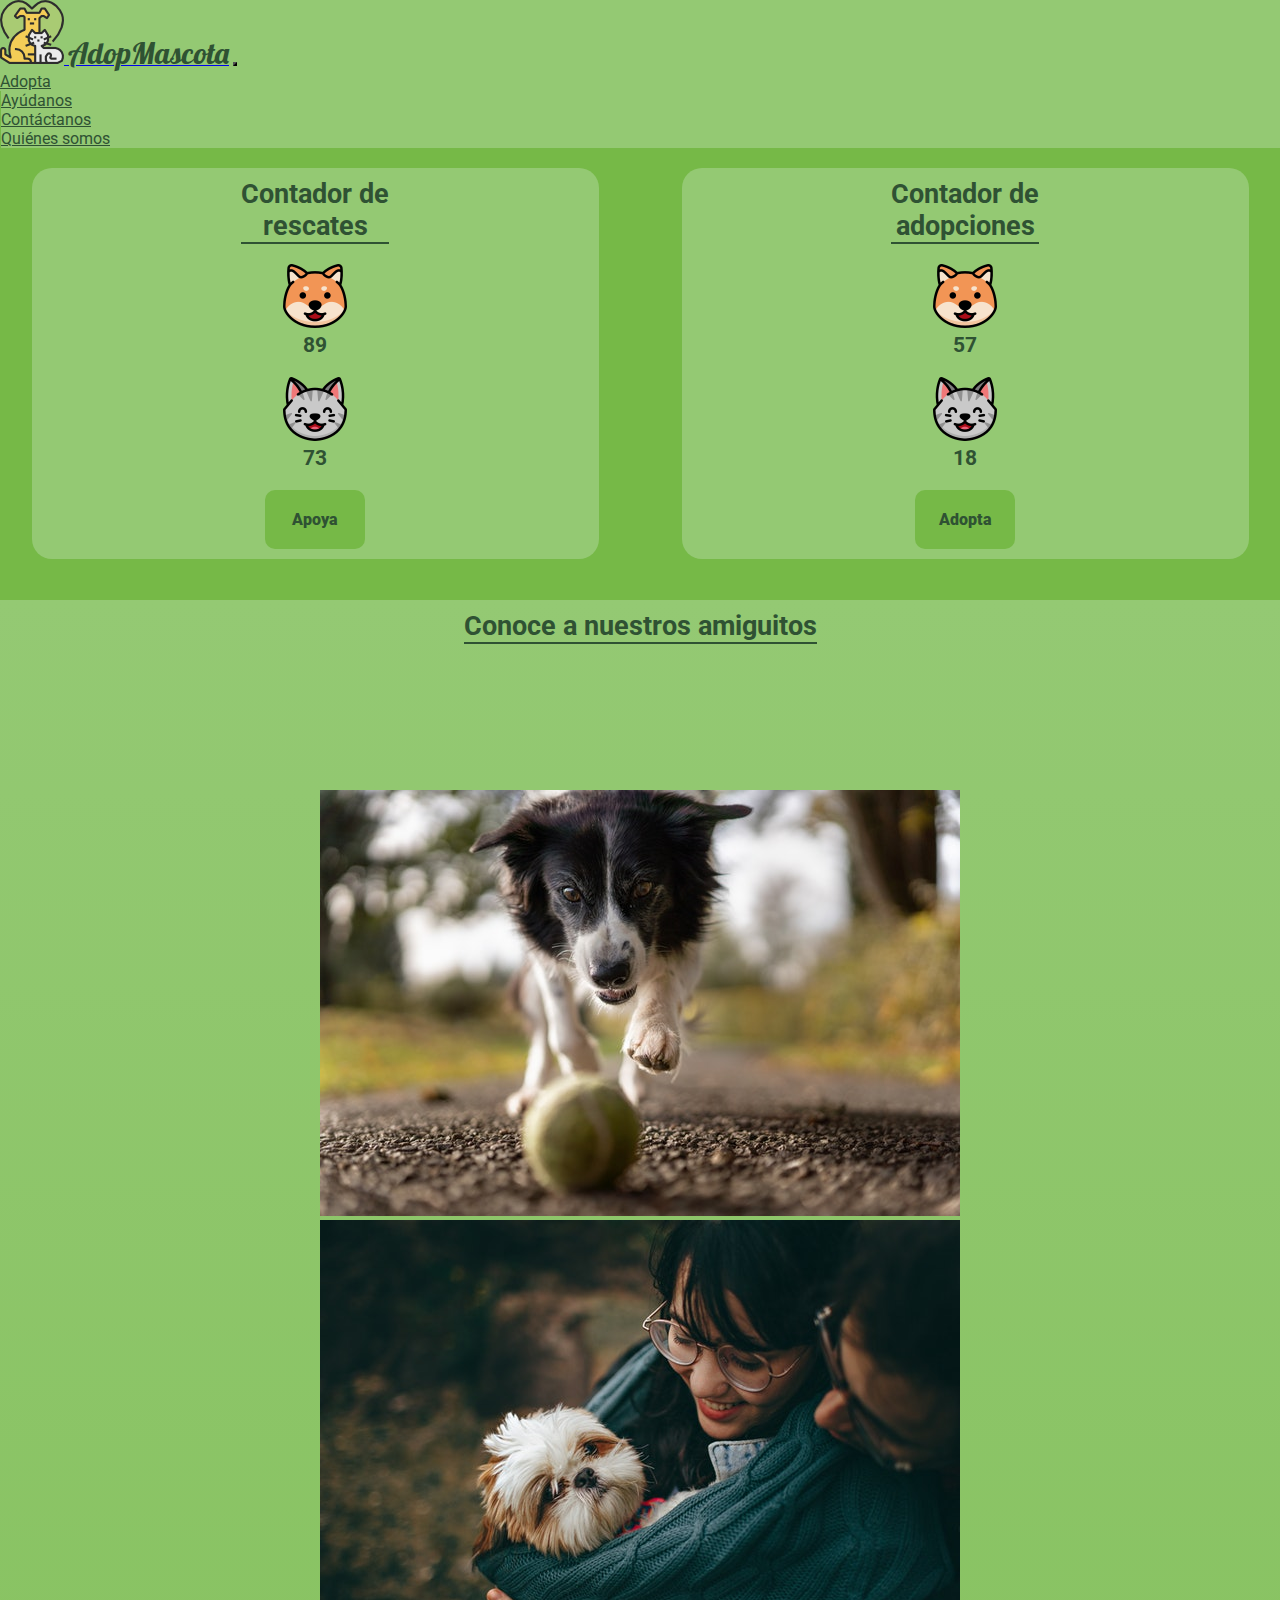
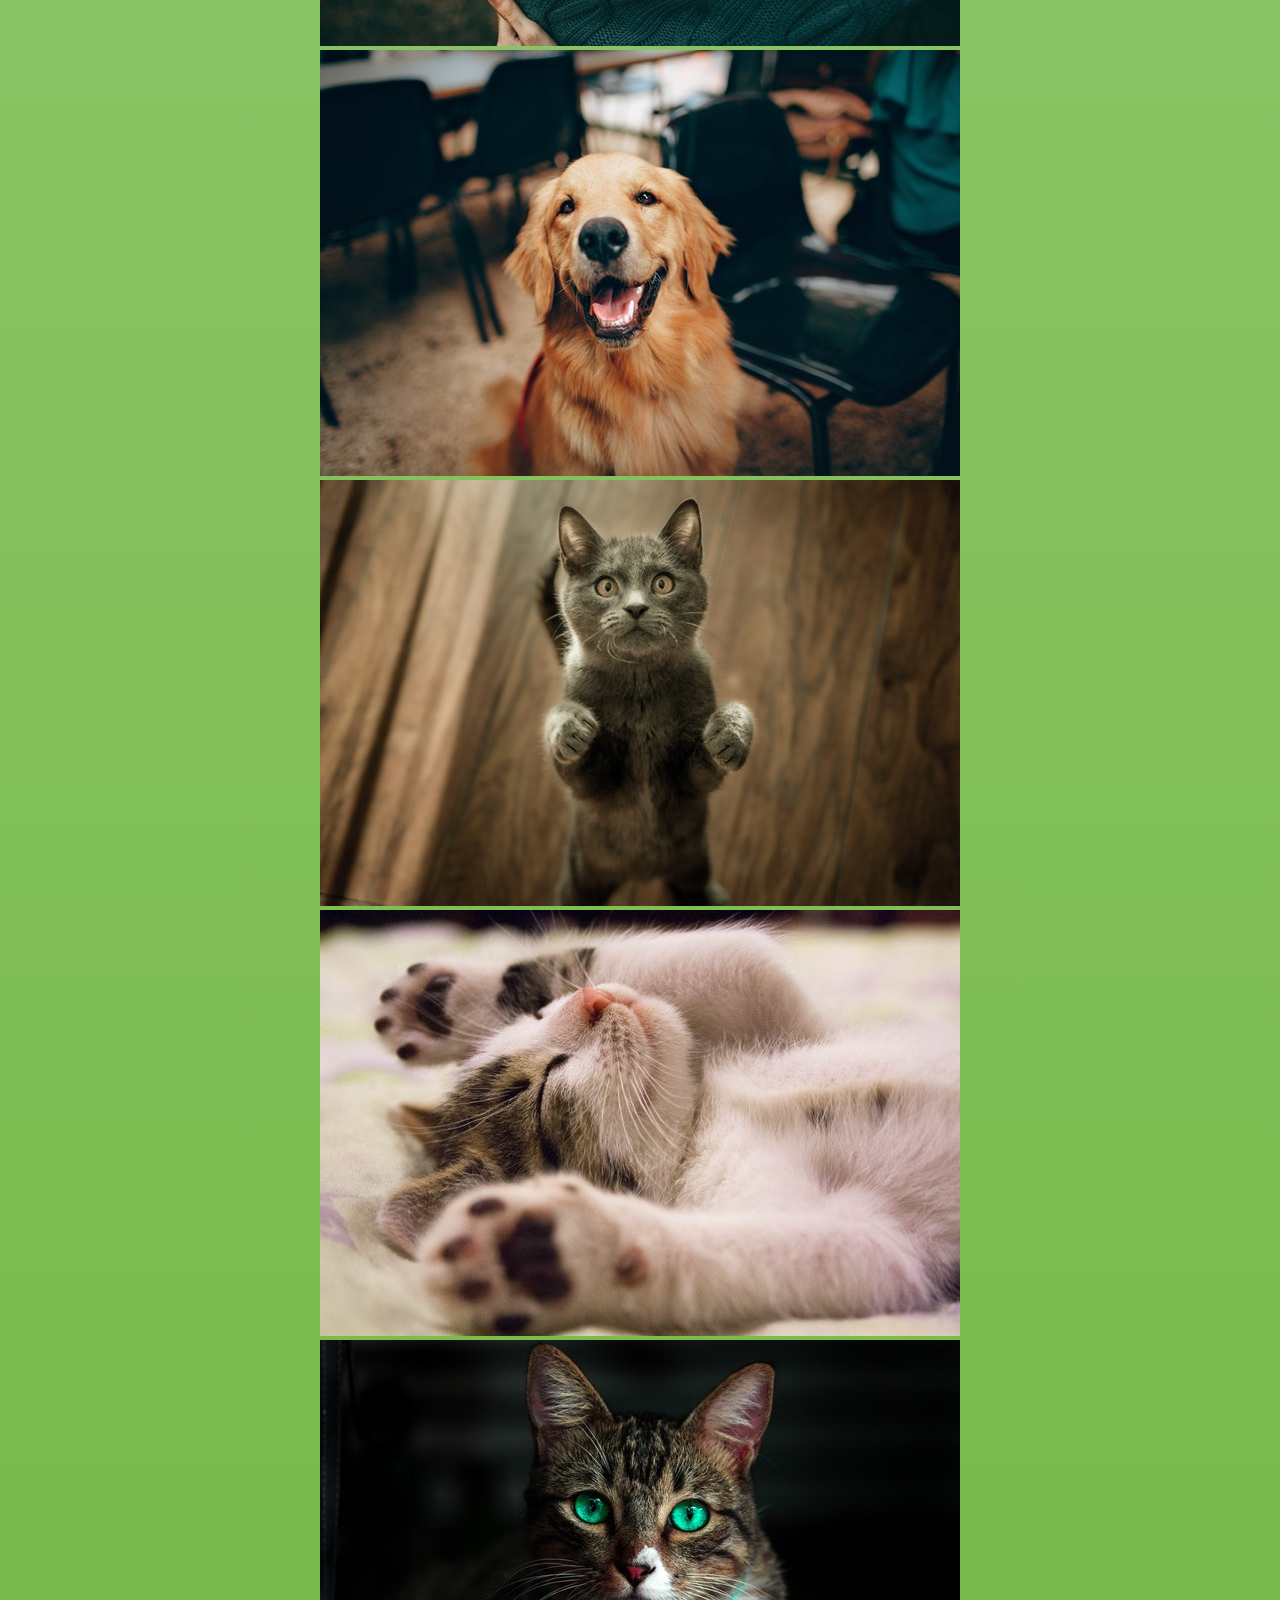
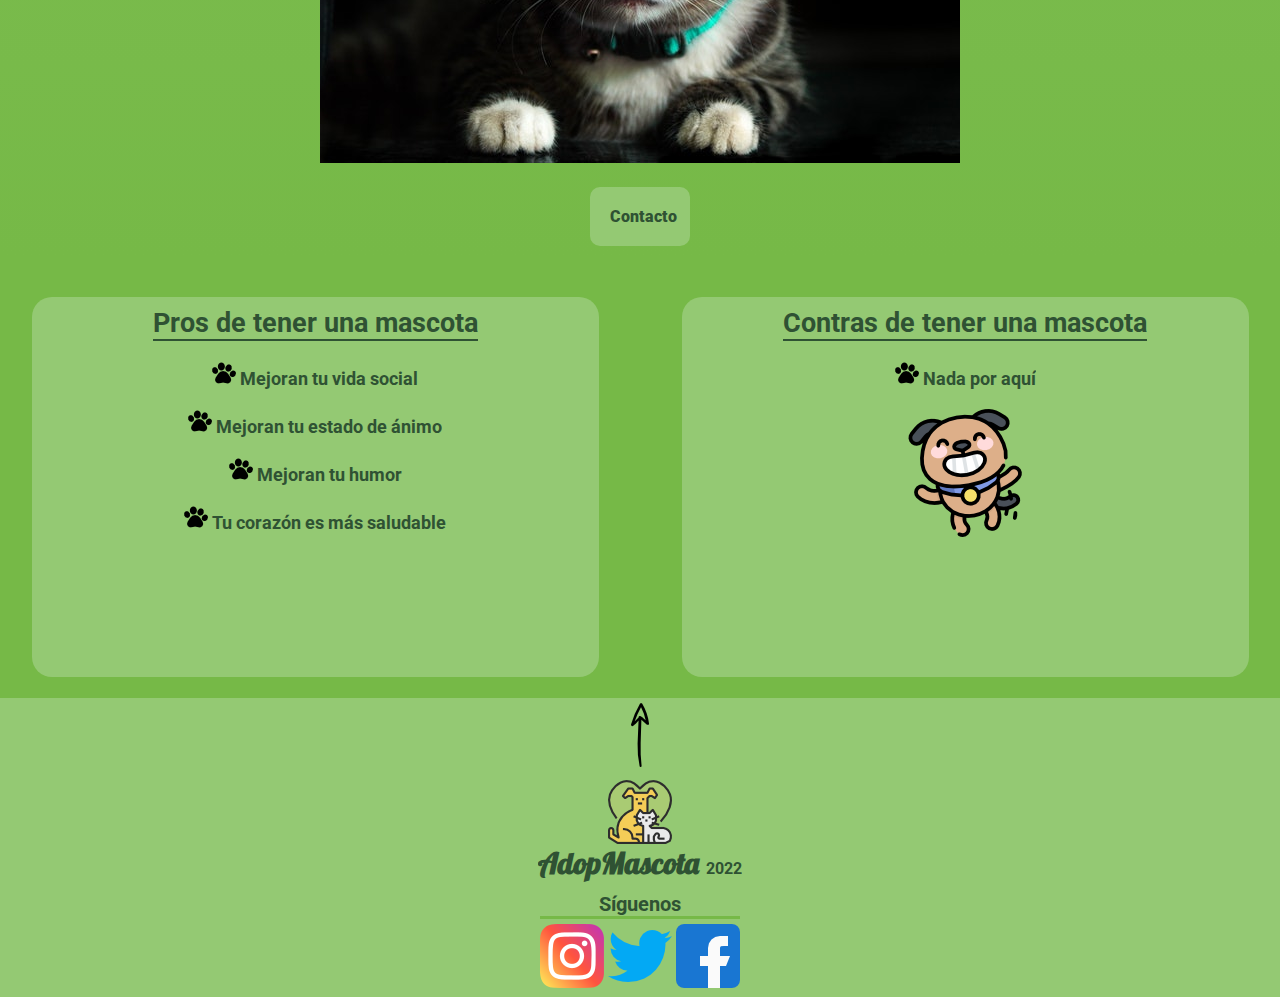
<file: index.html>
<!DOCTYPE html>
<html lang="es">
  <head>
    <meta charset="UTF-8" />
    <meta http-equiv="X-UA-Compatible" content="IE=edge" />
    <meta name="viewport" content="width=device-width, initial-scale=1.0" />
    <link rel="preconnect" href="https://fonts.googleapis.com" />
    <link rel="preconnect" href="https://fonts.gstatic.com" crossorigin />
    <link
      href="https://fonts.googleapis.com/css2?family=Roboto&display=swap"
      rel="stylesheet"
    />
    <link rel="preconnect" href="https://fonts.googleapis.com" />
    <link rel="preconnect" href="https://fonts.gstatic.com" crossorigin />
    <link
      href="https://fonts.googleapis.com/css2?family=Lobster&display=swap"
      rel="stylesheet"
    />
    <link rel="preconnect" href="https://fonts.googleapis.com" />
    <link rel="preconnect" href="https://fonts.gstatic.com" crossorigin />
    <link
      href="https://fonts.googleapis.com/css2?family=Square+Peg&display=swap"
      rel="stylesheet"
    />
    <link
      rel="stylesheet"
      href="https://cdn.jsdelivr.net/npm/bootstrap@4.6.1/dist/css/bootstrap.min.css"
      integrity="sha384-zCbKRCUGaJDkqS1kPbPd7TveP5iyJE0EjAuZQTgFLD2ylzuqKfdKlfG/eSrtxUkn"
      crossorigin="anonymous"
    />
    <link rel="stylesheet" href="/css/styles.css" />
    <link rel="icon" type="image/png" href="./images/pet.png" />
    <title>Inicio</title>
  </head>
  <body id="inicio">
    <nav class="navbar navbar-expand-md navbar-dark">
      <!-- Brand -->
      <a class="navbar-brand" href="./index.html"
        ><img src="/images/logo-perro-gato-verde.png" alt="logo" />
        <span>AdopMascota</span></a
      >

      <!-- Toggler/collapsibe Button -->
      <button
        class="navbar-toggler"
        type="button"
        data-toggle="collapse"
        data-target="#collapsibleNavbar"
      >
        <span class="navbar-toggler-icon"></span>
      </button>

      <!-- Navbar links -->
      <div class="collapse navbar-collapse" id="collapsibleNavbar">
        <ul class="navbar-nav ml-auto">
          <li class="nav-item">
            <a class="nav-link font-weight-bold lead" id="adop" href="./pages/adopta.html"
              >Adopta</a
            >
          </li>
          <li class="nav-item">
            <a
              class="nav-link font-weight-bold lead"
              href="./pages/ayudanos.html"
              >Ayúdanos</a
            >
          </li>
          <li class="nav-item">
            <a
              class="nav-link font-weight-bold lead"
              href="./pages/contactanos.html"
              >Contáctanos</a
            >
          </li>
          <li class="nav-item">
            <a
              class="nav-link font-weight-bold lead"
              href="./pages/quienes.html"
              >Quiénes somos</a
            >
          </li>
        </ul>
      </div>
    </nav>
    <main class="grid-container main-index">
      <div class="tarjeta tarj-resc tarjeta-sombra">
        <h2>
          Contador de <br />
          rescates
        </h2>
        <div class="tarjeta__perro">
          <img src="./images/dog.png" alt="icono perro" />
          <h3>89</h3>
        </div>
        <div class="tarjeta__gato">
          <img src="./images/cat.png" alt="icono gato" />
          <h3>73</h3>
        </div>
        <a href="./pages/ayudanos.html" class="tarjeta__btn">Apoya</a>
      </div>
      <div class="tarjeta tarj-adop tarjeta-sombra">
        <h2>
          Contador de <br />
          adopciones
        </h2>
        <div class="tarjeta__perro">
          <img src="./images/dog.png" alt="icono perro" />
          <h3>57</h3>
        </div>
        <div class="tarjeta__gato">
          <img src="./images/cat.png" alt="icono gato" />
          <h3>18</h3>
        </div>
        <a href="./pages/adopta.html" class="tarjeta__btn">Adopta</a>
      </div>
      <!-- Carousel inicio-->
        <div class="tarjeta tarjeta-carousel">
          <h2>Conoce a nuestros amiguitos</h2>
          <div id="demo" class="carousel slide car1" data-ride="carousel">
            <!-- Indicators -->
            <ul class="carousel-indicators">
              <li data-target="#demo" data-slide-to="0" class="active"></li>
              <li data-target="#demo" data-slide-to="1"></li>
              <li data-target="#demo" data-slide-to="2"></li>
              <li data-target="#demo" data-slide-to="3"></li>
              <li data-target="#demo" data-slide-to="4"></li>
              <li data-target="#demo" data-slide-to="5"></li>
            </ul>

            <!-- The slideshow -->
            <div class="carousel-inner">
              <div class="carousel-item active">
                <img src="./images/perro0.jpg" alt="Foto perro" />
              </div>
              <div class="carousel-item">
                <img src="./images/perro1.jpg" alt="Foto perro" />
              </div>
              <div class="carousel-item">
                <img src="./images/perro3.jpg" alt="Foto perro" />
              </div>
              <div class="carousel-item">
                <img src="./images/gato1.jpg" alt="Foto gato" />
              </div>
              <div class="carousel-item">
                <img src="./images/gato2.jpg" alt="Foto gato" />
              </div>
              <div class="carousel-item">
                <img src="./images/gato3.jpg" alt="Foto gato" />
              </div>
            </div>
          </div>
          <a href="./pages/contactanos.html" class="tarjeta__btn btn-carousel">Contacto</a>
        </div>
      <!-- Carousel fin-->

      <div class="tarjeta tarj-adop tarj-pros tarjeta-sombra">
        <h2>Pros de tener una mascota</h2>
        <p>
          <span><img src="./images/pawprint.png" alt="huella mascota" /></span>
          Mejoran tu vida social
        </p>
        <p>
          <span><img src="./images/pawprint.png" alt="huella mascota" /></span>
          Mejoran tu estado de ánimo
        </p>
        <p>
          <span><img src="./images/pawprint.png" alt="huella mascota" /></span>
          Mejoran tu humor
        </p>
        <p>
          <span><img src="./images/pawprint.png" alt="huella mascota" /></span>
          Tu corazón es más saludable
        </p>
      </div>
      <div class="tarjeta tarj-adop tarj-contras tarjeta-sombra">
        <h2>Contras de tener una mascota</h2>
        <p>
          <span><img src="./images/pawprint.png" alt="huella mascota" /></span>
          Nada por aquí
        </p>
        <img src="./images/happy-dogg.png" alt="perro feliz" />
      </div>
    </main>
    <footer>
      <a href="#inicio"
        ><img src="./images/up-arrow.png" alt="foto flecha hacia arriba"
      /></a>
      <div class="marca">
        <img src="./images/logo-perro-gato-verde.png" alt="" />
        <h2>AdopMascota <span>2022</span></h2>
      </div>
      <div class="rrss">
        <p>Síguenos</p>
        <div class="links">
          <a href="https://www.instagram.com" target="_blank"
            ><img src="./images/instagram.png" alt="Logo instagram"
          /></a>
          <a href="https://www.twitter.com" target="_blank"
            ><img src="./images/twitter.png" alt="Logo twitter"
          /></a>
          <a href="https://www.facebook.com" target="_blank"
            ><img src="./images/facebook.png" alt="Logo Facebook"
          /></a>
        </div>
      </div>
    </footer>
    <script
      src="https://cdn.jsdelivr.net/npm/jquery@3.5.1/dist/jquery.slim.min.js"
      integrity="sha384-DfXdz2htPH0lsSSs5nCTpuj/zy4C+OGpamoFVy38MVBnE+IbbVYUew+OrCXaRkfj"
      crossorigin="anonymous"
    ></script>
    <script
      src="https://cdn.jsdelivr.net/npm/bootstrap@4.6.1/dist/js/bootstrap.bundle.min.js"
      integrity="sha384-fQybjgWLrvvRgtW6bFlB7jaZrFsaBXjsOMm/tB9LTS58ONXgqbR9W8oWht/amnpF"
      crossorigin="anonymous"
    ></script>
  </body>
</html>
</file>
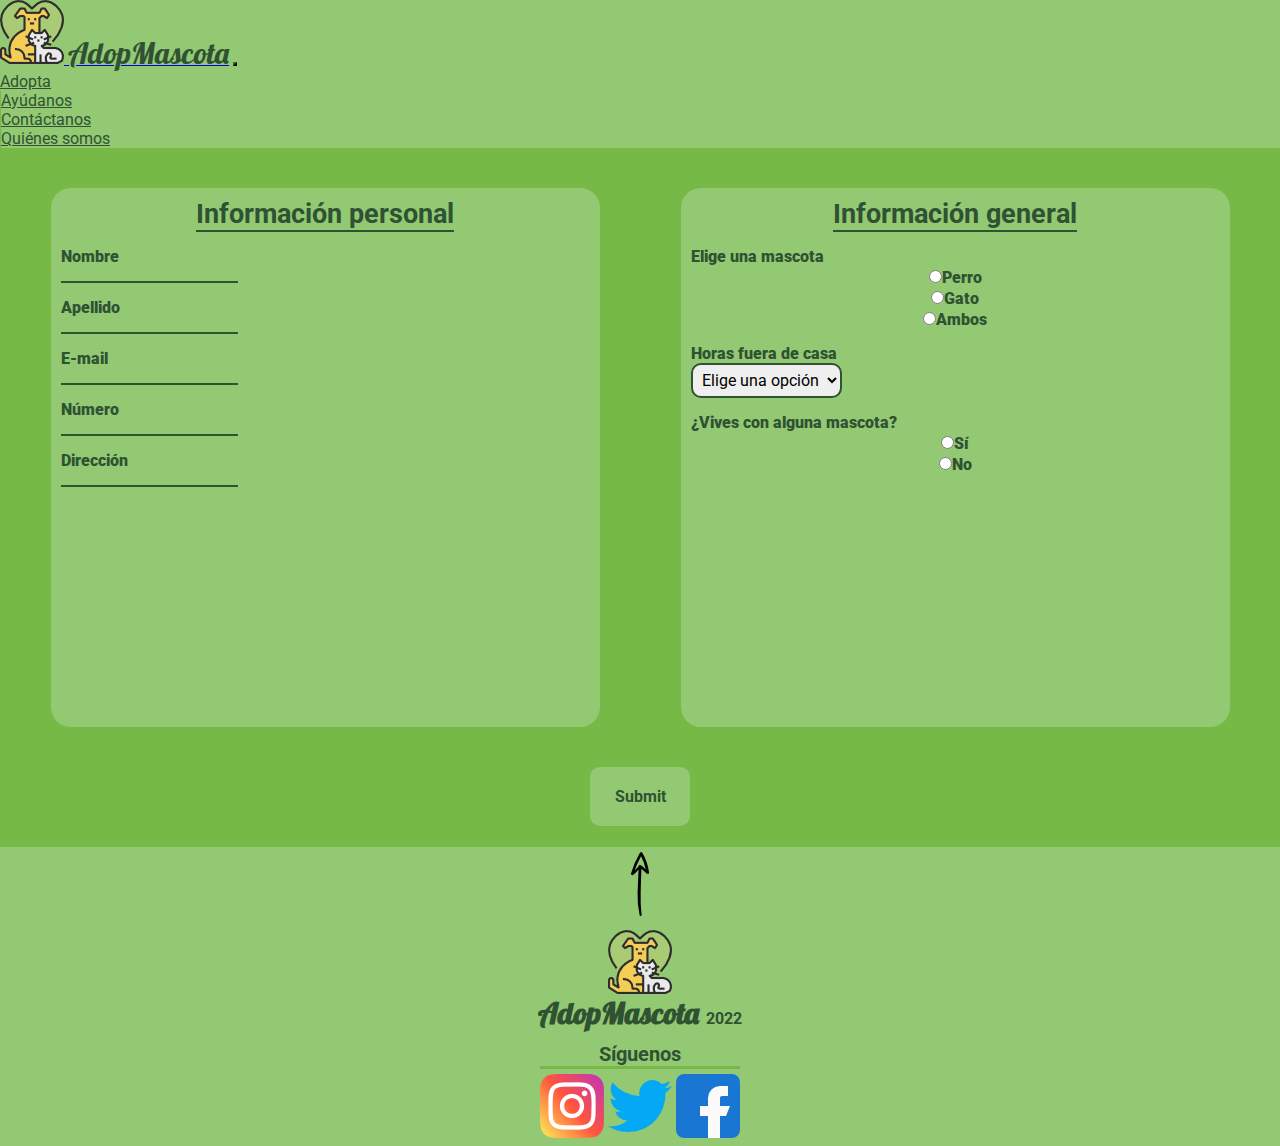
<file: pages/adopta.html>
<!DOCTYPE html>
<html lang="es">
  <head>
    <meta charset="UTF-8" />
    <meta http-equiv="X-UA-Compatible" content="IE=edge" />
    <meta name="viewport" content="width=device-width, initial-scale=1.0" />
    <link rel="preconnect" href="https://fonts.googleapis.com" />
    <link rel="preconnect" href="https://fonts.gstatic.com" crossorigin />
    <link
      href="https://fonts.googleapis.com/css2?family=Roboto&display=swap"
      rel="stylesheet"
    />
    <link rel="preconnect" href="https://fonts.googleapis.com" />
    <link rel="preconnect" href="https://fonts.gstatic.com" crossorigin />
    <link
      href="https://fonts.googleapis.com/css2?family=Lobster&display=swap"
      rel="stylesheet"
    />
    <link rel="preconnect" href="https://fonts.googleapis.com" />
    <link rel="preconnect" href="https://fonts.gstatic.com" crossorigin />
    <link
      href="https://fonts.googleapis.com/css2?family=Square+Peg&display=swap"
      rel="stylesheet"
    />
    <link
      rel="stylesheet"
      href="https://cdn.jsdelivr.net/npm/bootstrap@4.6.1/dist/css/bootstrap.min.css"
      integrity="sha384-zCbKRCUGaJDkqS1kPbPd7TveP5iyJE0EjAuZQTgFLD2ylzuqKfdKlfG/eSrtxUkn"
      crossorigin="anonymous"
    />
    <link rel="stylesheet" href="../css/styles.css" />
    <link rel="icon" type="image/png" href="../images/pet.png" />
    <title>Adopta</title>
  </head>
  <body id="inicio">
    <nav class="navbar navbar-expand-md navbar-dark">
      <!-- Brand -->
      <a class="navbar-brand" href="../index.html"
        ><img src="../images/logo-perro-gato-verde.png" alt="logo" />
        <span>AdopMascota</span></a
      >

      <!-- Toggler/collapsibe Button -->
      <button
        class="navbar-toggler"
        type="button"
        data-toggle="collapse"
        data-target="#collapsibleNavbar"
      >
        <span class="navbar-toggler-icon"></span>
      </button>

      <!-- Navbar links -->
      <div class="collapse navbar-collapse" id="collapsibleNavbar">
        <ul class="navbar-nav ml-auto">
          <li class="nav-item">
            <a
              class="nav-link font-weight-bold lead" id="adop"
              href="../pages/adopta.html"
              >Adopta</a
            >
          </li>
          <li class="nav-item">
            <a
              class="nav-link font-weight-bold lead"
              href="../pages/ayudanos.html"
              >Ayúdanos</a
            >
          </li>
          <li class="nav-item">
            <a
              class="nav-link font-weight-bold lead"
              href="../pages/contactanos.html"
              >Contáctanos</a
            >
          </li>
          <li class="nav-item">
            <a
              class="nav-link font-weight-bold lead"
              href="../pages/quienes.html"
              >Quiénes somos</a
            >
          </li>
        </ul>
      </div>
    </nav>
    <main class="main-adopta grid-container">
      <div class="tarjeta formulario-adopcion tarjeta0 tarjeta-sombra">
        <h2>Información personal</h2>
        <label for="name">Nombre</label>
        <input type="text" id="name" />
        <label for="lastname">Apellido</label>
        <input type="text" id="lastname" />
        <label for="mail">E-mail</label>
        <input type="email" id="mail" />
        <label for="number">Número</label>
        <input type="text" id="number" />
        <label for="adress">Dirección</label>
        <input type="text" id="adress" />
      </div>
      <div class="tarjeta formulario-adopcion tarjeta1 tarjeta-sombra">
        <h2>Información general</h2>
        <label for="">Elige una mascota</label>
        <div class="form-check align-self-start">
          <label class="form-check-label">
            <input type="radio" class="form-check-input" name="optradio">Perro
          </label>
        </div>
        <div class="form-check  align-self-start">
          <label class="form-check-label">
            <input type="radio" class="form-check-input" name="optradio">Gato
          </label>
        </div>
        <div class="form-check  align-self-start">
          <label class="form-check-label">
            <input type="radio" class="form-check-input" name="optradio">Ambos
          </label>
        </div>
        <label for="horas">Horas fuera de casa</label>
        <select name="horas" id="horas">
          <option value="0" disabled selected>Elige una opción</option>
          <option value="8">8hs o menos</option>
          <option value="8-10">8hs a 10hs</option>
          <option value="10mas">Más de 10hs</option>
        </select>
        <label for="">¿Vives con alguna mascota?</label>
        <div class="form-check align-self-start">
          <label class="form-check-label">
            <input type="radio" class="form-check-input" name="optradio">Sí
          </label>
        </div>
        <div class="form-check  align-self-start">
          <label class="form-check-label">
            <input type="radio" class="form-check-input" name="optradio">No
          </label>
        </div>
      </div>
      <input type="submit" class="tarjeta__btn btn-form" />
    </main>
    <footer>
      <a href="#inicio"
        ><img src="../images/up-arrow.png" alt="foto flecha hacia arriba"
      /></a>
      <div class="marca">
        <img src="../images/logo-perro-gato-verde.png" alt="" />
        <h2>AdopMascota <span>2022</span></h2>
      </div>
      <div class="rrss">
        <p>Síguenos</p>
        <div class="links">
          <a href="https://www.instagram.com" target="_blank"
            ><img src="../images/instagram.png" alt="Logo instagram"
          /></a>
          <a href="https://www.twitter.com" target="_blank"
            ><img src="../images/twitter.png" alt="Logo twitter"
          /></a>
          <a href="https://www.facebook.com" target="_blank"
            ><img src="../images/facebook.png" alt="Logo Facebook"
          /></a>
        </div>
      </div>
    </footer>
    <script
      src="https://cdn.jsdelivr.net/npm/jquery@3.5.1/dist/jquery.slim.min.js"
      integrity="sha384-DfXdz2htPH0lsSSs5nCTpuj/zy4C+OGpamoFVy38MVBnE+IbbVYUew+OrCXaRkfj"
      crossorigin="anonymous"
    ></script>
    <script
      src="https://cdn.jsdelivr.net/npm/bootstrap@4.6.1/dist/js/bootstrap.bundle.min.js"
      integrity="sha384-fQybjgWLrvvRgtW6bFlB7jaZrFsaBXjsOMm/tB9LTS58ONXgqbR9W8oWht/amnpF"
      crossorigin="anonymous"
    ></script>
  </body>
</html>
</file>
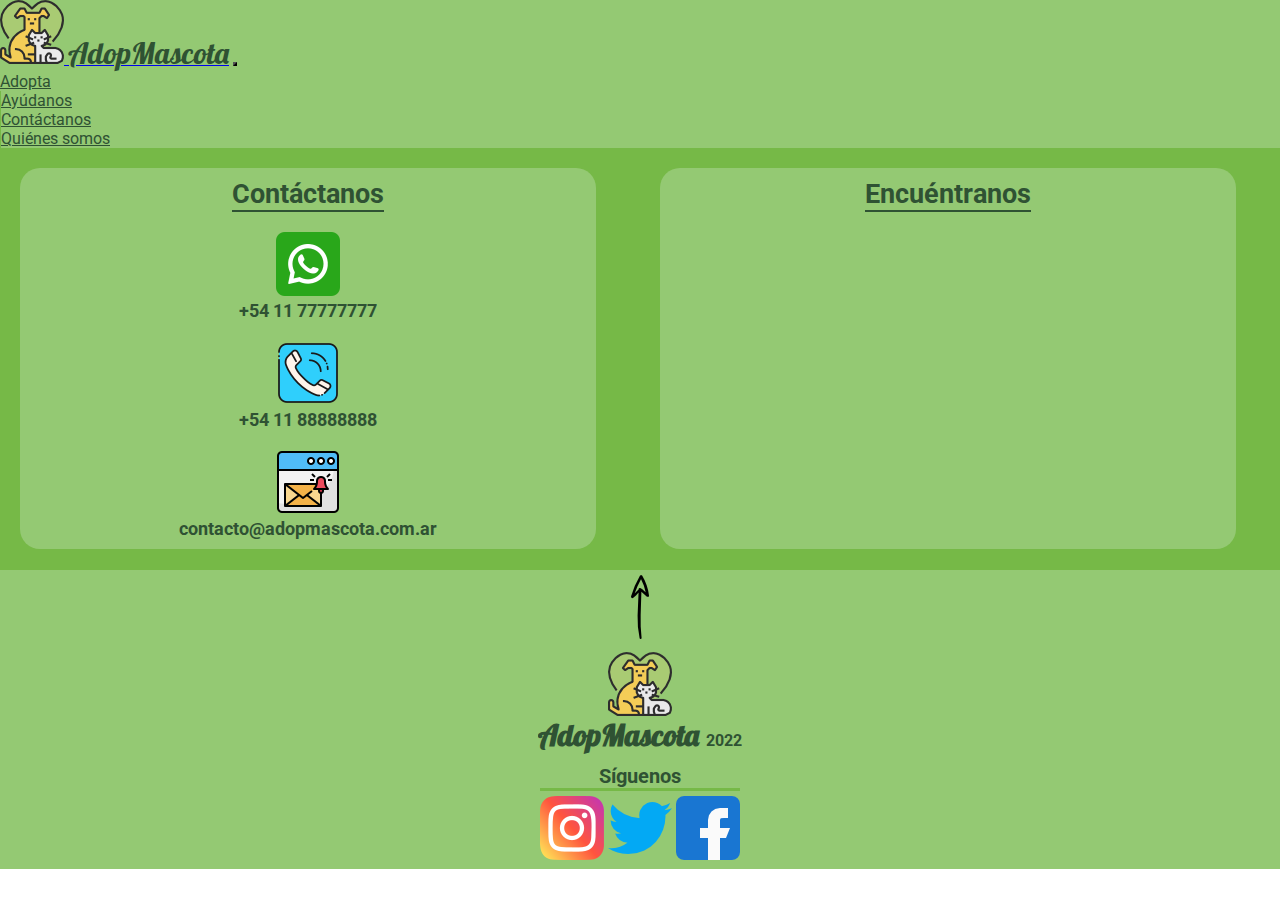
<file: pages/contactanos.html>
<!DOCTYPE html>
<html lang="es">
  <head>
    <meta charset="UTF-8" />
    <meta http-equiv="X-UA-Compatible" content="IE=edge" />
    <meta name="viewport" content="width=device-width, initial-scale=1.0" />
    <link rel="preconnect" href="https://fonts.googleapis.com" />
    <link rel="preconnect" href="https://fonts.gstatic.com" crossorigin />
    <link
      href="https://fonts.googleapis.com/css2?family=Roboto&display=swap"
      rel="stylesheet"
    />
    <link rel="preconnect" href="https://fonts.googleapis.com" />
    <link rel="preconnect" href="https://fonts.gstatic.com" crossorigin />
    <link
      href="https://fonts.googleapis.com/css2?family=Lobster&display=swap"
      rel="stylesheet"
    />
    <link rel="preconnect" href="https://fonts.googleapis.com" />
    <link rel="preconnect" href="https://fonts.gstatic.com" crossorigin />
    <link
      href="https://fonts.googleapis.com/css2?family=Square+Peg&display=swap"
      rel="stylesheet"
    />
    <link
      rel="stylesheet"
      href="https://cdn.jsdelivr.net/npm/bootstrap@4.6.1/dist/css/bootstrap.min.css"
      integrity="sha384-zCbKRCUGaJDkqS1kPbPd7TveP5iyJE0EjAuZQTgFLD2ylzuqKfdKlfG/eSrtxUkn"
      crossorigin="anonymous"
    />
    <link rel="stylesheet" href="../css/styles.css" />
    <link rel="icon" type="image/png" href="../images/pet.png" />
    <title>Contáctanos</title>
  </head>
  <body id="inicio">
    <nav class="navbar navbar-expand-md navbar-dark">
      <!-- Brand -->
      <a class="navbar-brand" href="../index.html"
        ><img src="../images/logo-perro-gato-verde.png" alt="logo" />
        <span>AdopMascota</span></a
      >

      <!-- Toggler/collapsibe Button -->
      <button
        class="navbar-toggler"
        type="button"
        data-toggle="collapse"
        data-target="#collapsibleNavbar"
      >
        <span class="navbar-toggler-icon"></span>
      </button>

      <!-- Navbar links -->
      <div class="collapse navbar-collapse" id="collapsibleNavbar">
        <ul class="navbar-nav ml-auto">
          <li class="nav-item">
            <a
              class="nav-link font-weight-bold lead" id="adop"
              href="../pages/adopta.html"
              >Adopta</a
            >
          </li>
          <li class="nav-item">
            <a
              class="nav-link font-weight-bold lead"
              href="../pages/ayudanos.html"
              >Ayúdanos</a
            >
          </li>
          <li class="nav-item">
            <a
              class="nav-link font-weight-bold lead"
              href="../pages/contactanos.html"
              >Contáctanos</a
            >
          </li>
          <li class="nav-item">
            <a
              class="nav-link font-weight-bold lead"
              href="../pages/quienes.html"
              >Quiénes somos</a
            >
          </li>
        </ul>
      </div>
    </nav>
    <main class="main-contacto">
      <div class="tarjeta tarjeta-sombra">
        <h2>Contáctanos</h2>
        <div class="contact">
          <img src="../images/whatsapp.png" alt="foto whatsapp" />
          <p>+54 11 77777777</p>
        </div>
        <div class="contact">
          <img src="../images/telefono.png" alt="foto telefono" />
          <p>+54 11 88888888</p>
        </div>
        <div class="contact">
          <img src="../images/nuevo-email.png" alt="foto email" />
          <p class="contacto-mail">contacto@adopmascota.com.ar</p>
        </div>
      </div>
      <div class="tarjeta tarjeta-sombra">
        <h2>Encuéntranos</h2>
        <iframe
          src="https://www.google.com/maps/embed?pb=!1m18!1m12!1m3!1d3284.7156997147868!2d-58.43446128446783!3d-34.58605956407161!2m3!1f0!2f0!3f0!3m2!1i1024!2i768!4f13.1!3m3!1m2!1s0x95bcc945173b3dd7%3A0xe8a347bb55df550c!2sCoderhouse!5e0!3m2!1ses-419!2sar!4v1650413549042!5m2!1ses-419!2sar"
          width="300"
          height="300"
          style="border: 0"
          allowfullscreen=""
          loading="lazy"
          referrerpolicy="no-referrer-when-downgrade"
        ></iframe>
      </div>
    </main>
    <footer>
      <a href="#inicio"
        ><img src="../images/up-arrow.png" alt="foto flecha hacia arriba"
      /></a>
      <div class="marca">
        <img src="../images/logo-perro-gato-verde.png" alt="" />
        <h2>AdopMascota <span>2022</span></h2>
      </div>
      <div class="rrss">
        <p>Síguenos</p>
        <div class="links">
          <a href="https://www.instagram.com" target="_blank"
            ><img src="../images/instagram.png" alt="Logo instagram"
          /></a>
          <a href="https://www.twitter.com" target="_blank"
            ><img src="../images/twitter.png" alt="Logo twitter"
          /></a>
          <a href="https://www.facebook.com" target="_blank"
            ><img src="../images/facebook.png" alt="Logo Facebook"
          /></a>
        </div>
      </div>
    </footer>
    <script
      src="https://cdn.jsdelivr.net/npm/jquery@3.5.1/dist/jquery.slim.min.js"
      integrity="sha384-DfXdz2htPH0lsSSs5nCTpuj/zy4C+OGpamoFVy38MVBnE+IbbVYUew+OrCXaRkfj"
      crossorigin="anonymous"
    ></script>
    <script
      src="https://cdn.jsdelivr.net/npm/bootstrap@4.6.1/dist/js/bootstrap.bundle.min.js"
      integrity="sha384-fQybjgWLrvvRgtW6bFlB7jaZrFsaBXjsOMm/tB9LTS58ONXgqbR9W8oWht/amnpF"
      crossorigin="anonymous"
    ></script>
  </body>
</html>
</file>
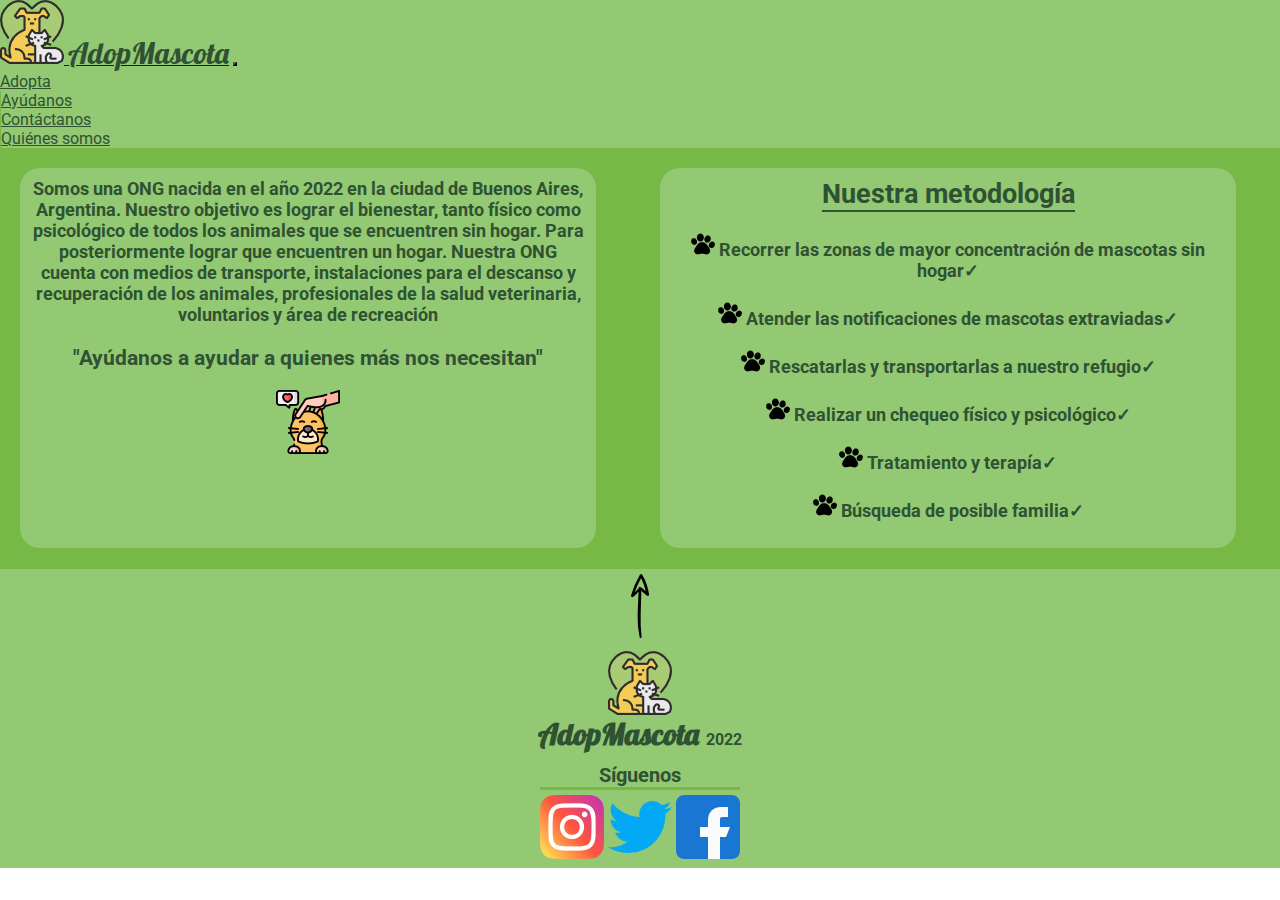
<file: pages/quienes.html>
<!DOCTYPE html>
<html lang="es">
  <head>
    <meta charset="UTF-8" />
    <meta http-equiv="X-UA-Compatible" content="IE=edge" />
    <meta name="viewport" content="width=device-width, initial-scale=1.0" />
    <link rel="preconnect" href="https://fonts.googleapis.com" />
    <link rel="preconnect" href="https://fonts.gstatic.com" crossorigin />
    <link
      href="https://fonts.googleapis.com/css2?family=Roboto&display=swap"
      rel="stylesheet"
    />
    <link rel="preconnect" href="https://fonts.googleapis.com" />
    <link rel="preconnect" href="https://fonts.gstatic.com" crossorigin />
    <link
      href="https://fonts.googleapis.com/css2?family=Lobster&display=swap"
      rel="stylesheet"
    />
    <link rel="preconnect" href="https://fonts.googleapis.com" />
    <link rel="preconnect" href="https://fonts.gstatic.com" crossorigin />
    <link
      href="https://fonts.googleapis.com/css2?family=Square+Peg&display=swap"
      rel="stylesheet"
    />
    <link
      rel="stylesheet"
      href="https://cdn.jsdelivr.net/npm/bootstrap@4.6.1/dist/css/bootstrap.min.css"
      integrity="sha384-zCbKRCUGaJDkqS1kPbPd7TveP5iyJE0EjAuZQTgFLD2ylzuqKfdKlfG/eSrtxUkn"
      crossorigin="anonymous"
    />
    <link rel="stylesheet" href="../css/styles.css" />
    <link rel="icon" type="image/png" href="../images/pet.png" />
    <title>Quiénes somos</title>
  </head>
  <body id="inicio">
    <nav class="navbar navbar-expand-md navbar-dark">
      <!-- Brand -->
      <a class="navbar-brand" href="../index.html"
        ><img src="../images/logo-perro-gato-verde.png" alt="logo" />
        <span>AdopMascota</span></a
      >

      <!-- Toggler/collapsibe Button -->
      <button
        class="navbar-toggler"
        type="button"
        data-toggle="collapse"
        data-target="#collapsibleNavbar"
      >
        <span class="navbar-toggler-icon"></span>
      </button>

      <!-- Navbar links -->
      <div class="collapse navbar-collapse" id="collapsibleNavbar">
        <ul class="navbar-nav ml-auto">
          <li class="nav-item">
            <a
              class="nav-link font-weight-bold lead" id="adop"
              href="../pages/adopta.html"
              >Adopta</a
            >
          </li>
          <li class="nav-item">
            <a
              class="nav-link font-weight-bold lead"
              href="../pages/ayudanos.html"
              >Ayúdanos</a
            >
          </li>
          <li class="nav-item">
            <a
              class="nav-link font-weight-bold lead"
              href="../pages/contactanos.html"
              >Contáctanos</a
            >
          </li>
          <li class="nav-item">
            <a
              class="nav-link font-weight-bold lead"
              href="../pages/quienes.html"
              >Quiénes somos</a
            >
          </li>
        </ul>
      </div>
    </nav>
    <main class="main-quienes">
      <div class="tarjeta tarjeta-sombra">
        <p>
          Somos una ONG nacida en el año 2022 en la ciudad de Buenos Aires,
          Argentina. Nuestro objetivo es lograr el bienestar, tanto físico como
          psicológico de todos los animales que se encuentren sin hogar. Para
          posteriormente lograr que encuentren un hogar. Nuestra ONG cuenta con
          medios de transporte, instalaciones para el descanso y recuperación de
          los animales, profesionales de la salud veterinaria, voluntarios y
          área de recreación
        </p>
        <h3>"Ayúdanos a ayudar a quienes más nos necesitan"</h3>
        <img src="../images/happy-pet.png" alt="mascota feliz" />
      </div>
      <div class="tarjeta tarjeta-sombra">
        <h2>Nuestra metodología</h2>
        <p>
          <span><img src="../images/pawprint.png" alt="huella mascota" /></span>
          Recorrer las zonas de mayor concentración de mascotas sin hogar✓
        </p>
        <p>
          <span><img src="../images/pawprint.png" alt="huella mascota" /></span>
          Atender las notificaciones de mascotas extraviadas✓
        </p>
        <p>
          <span><img src="../images/pawprint.png" alt="huella mascota" /></span>
          Rescatarlas y transportarlas a nuestro refugio✓
        </p>
        <p>
          <span><img src="../images/pawprint.png" alt="huella mascota" /></span>
          Realizar un chequeo físico y psicológico✓
        </p>
        <p>
          <span><img src="../images/pawprint.png" alt="huella mascota" /></span>
          Tratamiento y terapía✓
        </p>
        <p>
          <span><img src="../images/pawprint.png" alt="huella mascota" /></span>
          Búsqueda de posible familia✓
        </p>
      </div>
    </main>
    <footer>
      <a href="#inicio"
        ><img src="../images/up-arrow.png" alt="foto flecha hacia arriba"
      /></a>
      <div class="marca">
        <img src="../images/logo-perro-gato-verde.png" alt="" />
        <h2>AdopMascota <span>2022</span></h2>
      </div>
      <div class="rrss">
        <p>Síguenos</p>
        <div class="links">
          <a href="https://www.instagram.com" target="_blank"
            ><img src="../images/instagram.png" alt="Logo instagram"
          /></a>
          <a href="https://www.twitter.com" target="_blank"
            ><img src="../images/twitter.png" alt="Logo twitter"
          /></a>
          <a href="https://www.facebook.com" target="_blank"
            ><img src="../images/facebook.png" alt="Logo Facebook"
          /></a>
        </div>
      </div>
    </footer>
    <script
      src="https://cdn.jsdelivr.net/npm/jquery@3.5.1/dist/jquery.slim.min.js"
      integrity="sha384-DfXdz2htPH0lsSSs5nCTpuj/zy4C+OGpamoFVy38MVBnE+IbbVYUew+OrCXaRkfj"
      crossorigin="anonymous"
    ></script>
    <script
      src="https://cdn.jsdelivr.net/npm/bootstrap@4.6.1/dist/js/bootstrap.bundle.min.js"
      integrity="sha384-fQybjgWLrvvRgtW6bFlB7jaZrFsaBXjsOMm/tB9LTS58ONXgqbR9W8oWht/amnpF"
      crossorigin="anonymous"
    ></script>
  </body>
</html>
</file>
<file: css/styles.css>
* {
  padding: 0;
  margin: 0;
  font-family: monospace;
  overflow-x: hidden;
  font-family: "Roboto", sans-serif;
  box-sizing: border-box;
}
html {
  scroll-behavior: smooth;
}

footer .marca h2,
.header__logo h2 {
  overflow-y: hidden;
}
.img__mascota h3 {
  font-weight: bolder;
}
/*vista mobile*/
/*--------------------------*/
/*Inicio CSS del header mobile*/

.header__logo {
  display: flex;
  justify-content: center;
  width: 100%;
  align-items: center;
  border-bottom: 3px solid #2f5233;
  box-shadow: 0px 5px 5px #2f5233;
  color: #2f5233;
  padding: 2px;
}
.header__logo h2 {
  font-size: 30px;
}
.header__nav {
  padding: 0;
  margin: 0;
  width: 100%;
}
.links a:hover {
  opacity: 0.9;
}
.header__nav ul {
  display: flex;
  flex-direction: column;
  align-items: center;
  list-style-type: none;
  padding: 0;
  margin: 0;
  min-width: 300px;
  max-width: 100%;
}
.header__nav ul a {
  display: block;
  width: 100%;
  padding: 12px;
  text-align: center;
  text-decoration: none;
  color: #2f5233;
  font-size: 20px;
  font-weight: bolder;
  border-bottom: 1px solid #76b947;
}
.header__nav ul a:active {
  color: #76b947;
}
/*Fin CSS del header mobile */
/*--------------------------*/
/*Inicio CSS del footer mobile*/
footer {
  min-height: 300px;
  width: 100%;
  background-color: #94c973;
  border-top: 1px solid #76b947;
  display: flex;
  flex-direction: column;
  align-items: center;
  justify-content: space-around;
}
footer .marca {
  display: flex;
  flex-direction: column;
  justify-content: center;
  align-items: center;
  color: #2f5233;
  font-family: "Trebuchet MS", "Lucida Sans Unicode", "Lucida Grande",
    "Lucida Sans", Arial, sans-serif;
}
footer .marca h2 {
  font-family: "Lobster", cursive;
  font-size: 30px;
}
footer .marca h2 span {
  font-family: "Roboto", sans-serif;
  font-size: 16px;
}
footer .rrss {
  display: flex;
  flex-direction: column;
  gap: 5px;
}
footer .rrss p {
  color: #2f5233;
  font-weight: bolder;
  font-size: 20px;
  border-bottom: 3px solid #76b947;
  text-align: center;
}
footer a:active {
  opacity: 0.9;
}
/*Fin CSS del footer mobile*/
/*--------------------------*/
/*Inicio CSS del main mobile*/

.tarjeta {
  width: 90%;
  min-height: 380px;
  height: auto;
  background-color: #94c973;
  display: flex;
  flex-direction: column;
  align-items: center;
  border-radius: 20px;
  color: #2f5233;
  gap: 20px;
  text-align: center;
  padding: 10px;
  margin: 20px;
  font-size: 18px;
  font-weight: bold;
}
.tarjeta__btn {
  text-decoration: none;
  background-color: #76b947;
  padding: 20px;
  border-radius: 10px;
  width: 100px;
  text-align: center;
  color: #2f5233;
  font-weight: bolder;
  font-size: 16px;
}
.tarjeta__btn:active {
  box-shadow: 2px 2px 2px #2f5233;
}
.grid-container {
  display: grid;
  justify-items: center;
  align-items: center;
  height: auto;
  background-color: #76b947;
  gap: 20px;
  padding: 10px;
}
.img__mascota {
  width: 90%;
  height: 400px;
  background-repeat: no-repeat;
  background-size: cover;
  overflow-y: hidden;
  background-position: center;
  box-shadow: 10px 10px 5px #2f5233;
  display: flex;
  flex-direction: column;
  align-items: center;
  justify-content: space-between;
  padding: 20px;
  background-color: whitesmoke;
  gap: 5px;
  color: #212121;
}
.img__mascota img {
  height: 100%;
  min-width: 100%;
}
.img__mascota h3 {
  margin-bottom: 30px;
  font-family: "Square Peg", cursive;
  font-size: 30px;
  overflow-y: hidden;
}
.galeria {
  background-color: #76b947;
}
/*Fin CSS del main mobile*/
/*--------------------------*/

/* adopta.html CSS*/

main {
  background-color: #76b947;
}
main .tarjeta h2 {
  border-bottom: 2px solid #2f5233;
}
.formulario-adopcion label {
  margin-top: 15px;
}
.formulario-adopcion label {
  font-weight: bolder;
  font-size: 16px;
  align-self: flex-start;
}
.formulario-adopcion input,
textarea {
  align-self: flex-start;
  background-color: #94c973;
  border: 0;
  border-bottom: 2px solid #2f5233;

}

.formulario-adopcion input:focus {
  outline: 0 none;
}
.formulario-adopcion {
  gap: 0;
}
.main-adopta .mascota-radio {
  align-self: flex-start;
  margin-top: 5px;
}
.main-adopta .formulario-adopcion select {
  align-self: flex-start;
  padding: 5px;
  border: 2px solid #2f5233;
  border-radius: 10px;
  font-size: 16px;
}
.formulario-adopcion option {
  padding: 5px;
  border: 2px solid #2f5233;
  font-size: 16px;
}
.formulario-adopcion select:focus {
  outline: 0 none;
}
.btn-form {
  border: none;
  background-color: #94c973;
  align-items: center;
}
.btn-form:hover {
  cursor: pointer;
}
.main-adopta form {
  display: flex;
  flex-direction: column;
  align-items: center;
}
/*contactanos css*/
form textarea {
  border: 2px solid #2f5233;
  border-radius: 5px;
  resize: none;
}
form textarea:focus {
  outline: 0 none;
}
.main-contacto {
  display: flex;
  flex-direction: column;
  align-content: center;
}
.tarjeta-rol {
  text-align: center;
}
.main-ayuda .tarjeta h3 {
  border-top: 2px solid #2f5233;
}
/*fin de la vista mobile*/
/*------------------------*/
/*Inicio vista tablet*/
@media (max-width:300px){
    .main-index{
        display: grid;
        grid-template-columns: repeat(1,1fr);
        grid-template-areas: "tarj-resc"
                              "tarj-adop"
                            "tarjeta-carousel"
                            "tarj-pros"
                            "tarj-contras";
    }
    .voluntario-mail, .contacto-mail{
        font-size: 70%;
    }
}
@media (min-width: 300px) and (max-width: 480px){
  .main-index{
    display: grid;
    grid-template-columns: repeat(1,1fr);
    grid-template-areas: "tarj-resc"
                          "tarj-adop"
                        "tarjeta-carousel"
                        "tarj-pros"
                        "tarj-contras";
}
}

@media (min-width: 481px) and (max-width: 767px){
    .grid-container{
        display: grid;
        grid-template-columns: repeat(1,1fr);
        grid-template-areas: "tarj0"
                              "tarj1"
                             "button";
        gap: 20px;
        padding: 20px;
    }
    .formulario-adopcion{
        min-height: 602px;
    }
    .tarjeta0{
        grid-area: tarj0;
    }
    .tarjeta1{
        grid-area: tarj1;
    }
   
    .btn-form{
        grid-area: button;
    }
    .main-contacto{
        display: grid;
        grid-template-columns: repeat(1,1fr);
    }
    .main-ayuda{
        display: grid;
        grid-template-columns: repeat(1,1fr);
    }
   
    .main-quienes{
        display: grid;
        grid-template-columns: repeat(1,1fr);
    }
    .main-index{
      display: grid;
      grid-template-columns: repeat(1,1fr);
      grid-template-areas: "tarj-resc"
                            "tarj-adop"
                          "tarjeta-carousel"
                          "tarj-pros"
                          "tarj-contras";
  }
    
}

/*fin vista tablet*/
@media (min-width:768px ) and (max-width:1024px){
    .main-ayuda{
        display: grid;
        grid-template-columns: repeat(2,1fr);
    }
    .formulario-adopcion{
        min-height: 539.39px;
    }
    .header__nav ul{
        display: flex;
        flex-direction: row;
    }
    .header__nav ul a{
        border-bottom: none;
    }
   
    .main-quienes{
        display: grid;
        grid-template-columns: repeat(2,1fr);
    }
    .main-contacto{
        display: grid;
        grid-template-columns: repeat(2,1fr);
    }
    .btn-form{
        grid-area: btn-form;
    }
    .grid-container{
        display: grid;
        grid-template-columns: repeat(2,1fr);
        grid-template-areas: "tarj0 tarj1 "
                             "btn-form btn-form";
        gap: 20px;
        padding: 20px;
    }
    .tarj-adop:hover,.tarj-resc:hover,.img__mascota:hover{
        animation-name: sube-tarjeta;
        animation-duration: 1s;
        animation-fill-mode: forwards;
    }
    .tarj-adop:not(:hover),.tarj-resc:not(:hover),.img__mascota:not(:hover){
        animation-name: baja-tarjeta;
        animation-duration: 1s;
    }
    .tarjeta-sombra:hover{
        box-shadow: 5px 10px 18px #0a0a0a;
    }
    .tarjeta__btn-sombra:hover{
        box-shadow: 10px 10px 5px #2f5233;
    }
    .main-index{
        display: grid;
        grid-template-columns: repeat(1,1fr);
        grid-template-areas: "tarj-resc"
                              "tarj-adop"
                            "tarjeta-carousel"
                            "tarj-pros"
                            "tarj-contras";
    }
  .tarjeta-carousel{
    grid-area: tarjeta-carousel;
}
.tarj-contras{
    grid-area: tarj-contras;
}
.tarj-pros{
    grid-area: tarj-pros;
}
  
}
@media (min-width: 1025px){
    .header__nav ul a:hover{
        background-color: #2f5233;
        color: #76b947;
    }
    .formulario-adopcion{
        min-height: 539.39px;
    }
    .header__nav ul{
        display: flex;
        flex-direction: row;
    }
    .tarjeta__btn-sombra:hover{
      box-shadow: 5px 10px 18px #0a0a0a;

    }
    .main-index{
        display: grid;
        grid-template-columns: repeat(2,1fr);
        grid-template-areas: "tarj-resc tarj-adop"
                            "tarjeta-carousel tarjeta-carousel"
                            "tarj-pros tarj-contras";
    }
    .tarjeta-adop{
      grid-area: tarj-adop;
    }
    .tarjeta-resc{
      grid-area: tarj-resc;
    }
   
    .tarj-adop:hover,.tarj-resc:hover,.img__mascota:hover{
        animation-name: sube-tarjeta;
        animation-duration: 1s;
        animation-fill-mode: forwards;
    }
    .tarj-adop:not(:hover),.tarj-resc:not(:hover),.img__mascota:not(:hover){
        animation-name: baja-tarjeta;
        animation-duration: 1s;
    }
    .tarjeta-sombra:hover{
        box-shadow: 5px 10px 18px #0a0a0a;

    }
    .main-ayuda, .main-contacto, .main-quienes{
      display: grid;
      grid-template-columns: repeat(2,1fr);
  }
  .btn-form{
    grid-area: btn-form;
}
  .main-adopta{
    display: grid;
    grid-template-columns: repeat(2,1fr);
    grid-template-areas: "tarj0 tarj1 "
                         "btn-form btn-form";
    gap: 20px;
    padding: 20px;
}
}
/* animaciones */
@keyframes sube-tarjeta {
  0% {
    transform: translateY(0%);
  }
  100% {
    transform: translateY(-5px);
  }
}
@keyframes baja-tarjeta {
  0% {
    transform: translateY(-5px);
  }
  100% {
    transform: translateY(0px);
  }
}
/*personalizando mi navbar hecha con bootstrap*/
.navbar-toggler {
  background-color: #76b947;
  color: #2f5233;
}
.navbar {
  background-color: #94c973;
}
.navbar span {
  font-family: "Lobster", cursive;
  font-size: 30px;
  color: #2f5233;
}
.tarjeta__btn:hover {
  color: #2f5233;
  text-decoration: none;
}
@media (max-width: 767px) {
  .navbar ul li a {
    border-top: 1px solid #76b947;
  }
}
@media (min-width: 768px) {
  .navbar ul li a {
    border-left: 1px solid #76b947;
  }
}
.navbar-dark .navbar-nav .nav-link {
  color: #2f5233;
}
.navbar-dark .navbar-nav .nav-link:hover {
  color: #76b947;
}
.tarjeta-galeria{
    grid-area: tarjeta-galeria;
}
.tarjeta-carousel{
    grid-area: tarjeta-carousel;
    width: 100%;
    margin: 0;
    border-radius: 0;
    background-image: linear-gradient( #94c973, #76b947);
    border-top: 1px solid #76b947;
    border-bottom: 1px solid #76b947;
}
.main-index{
  margin: 0;
  padding: 0;
}
.btn-carousel{
  background-color: #94c973;
}
.tarj-contras{
    grid-area: tarj-contras;
}
.tarj-pros{
    grid-area: tarj-pros;
}
@media (max-width: 340px){
    .voluntario-mail, .contacto-mail{
        font-size: 16px;
    }
}
#adop{
  border-left: none;
}
</file>
